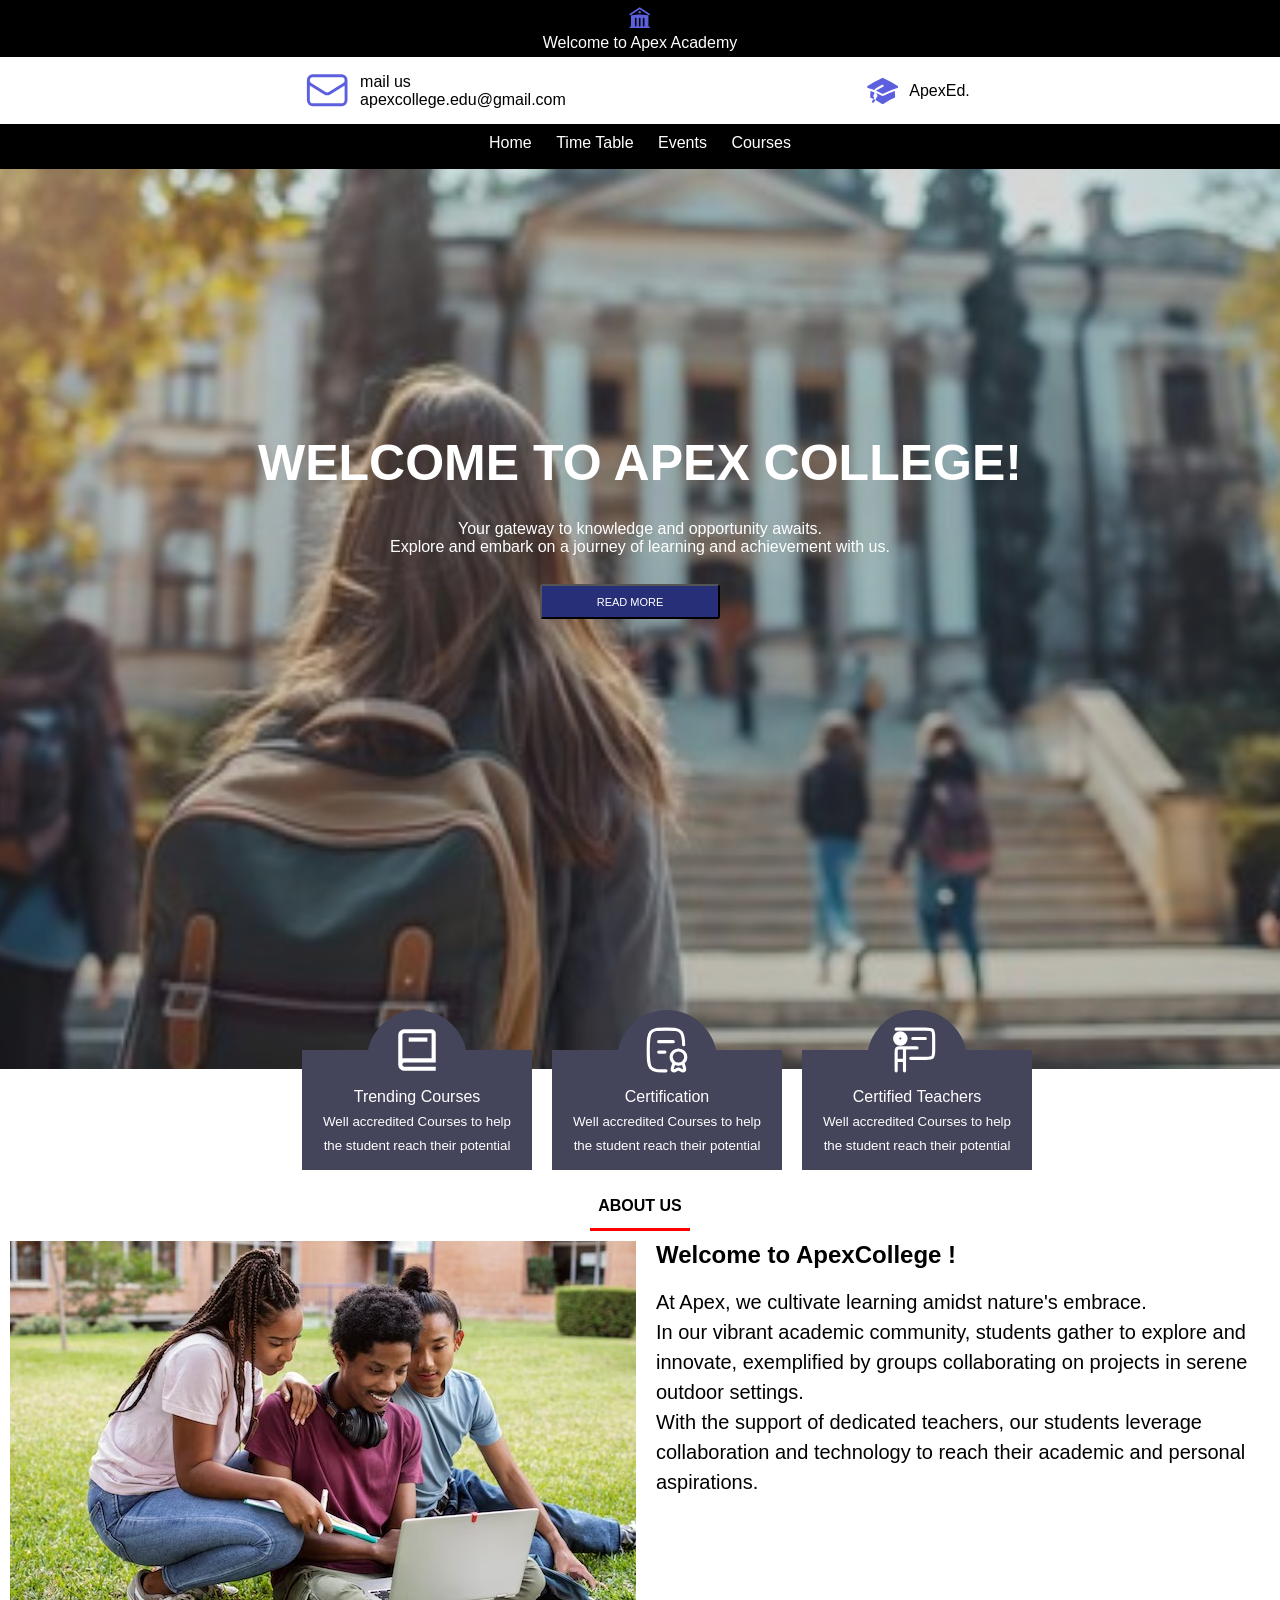
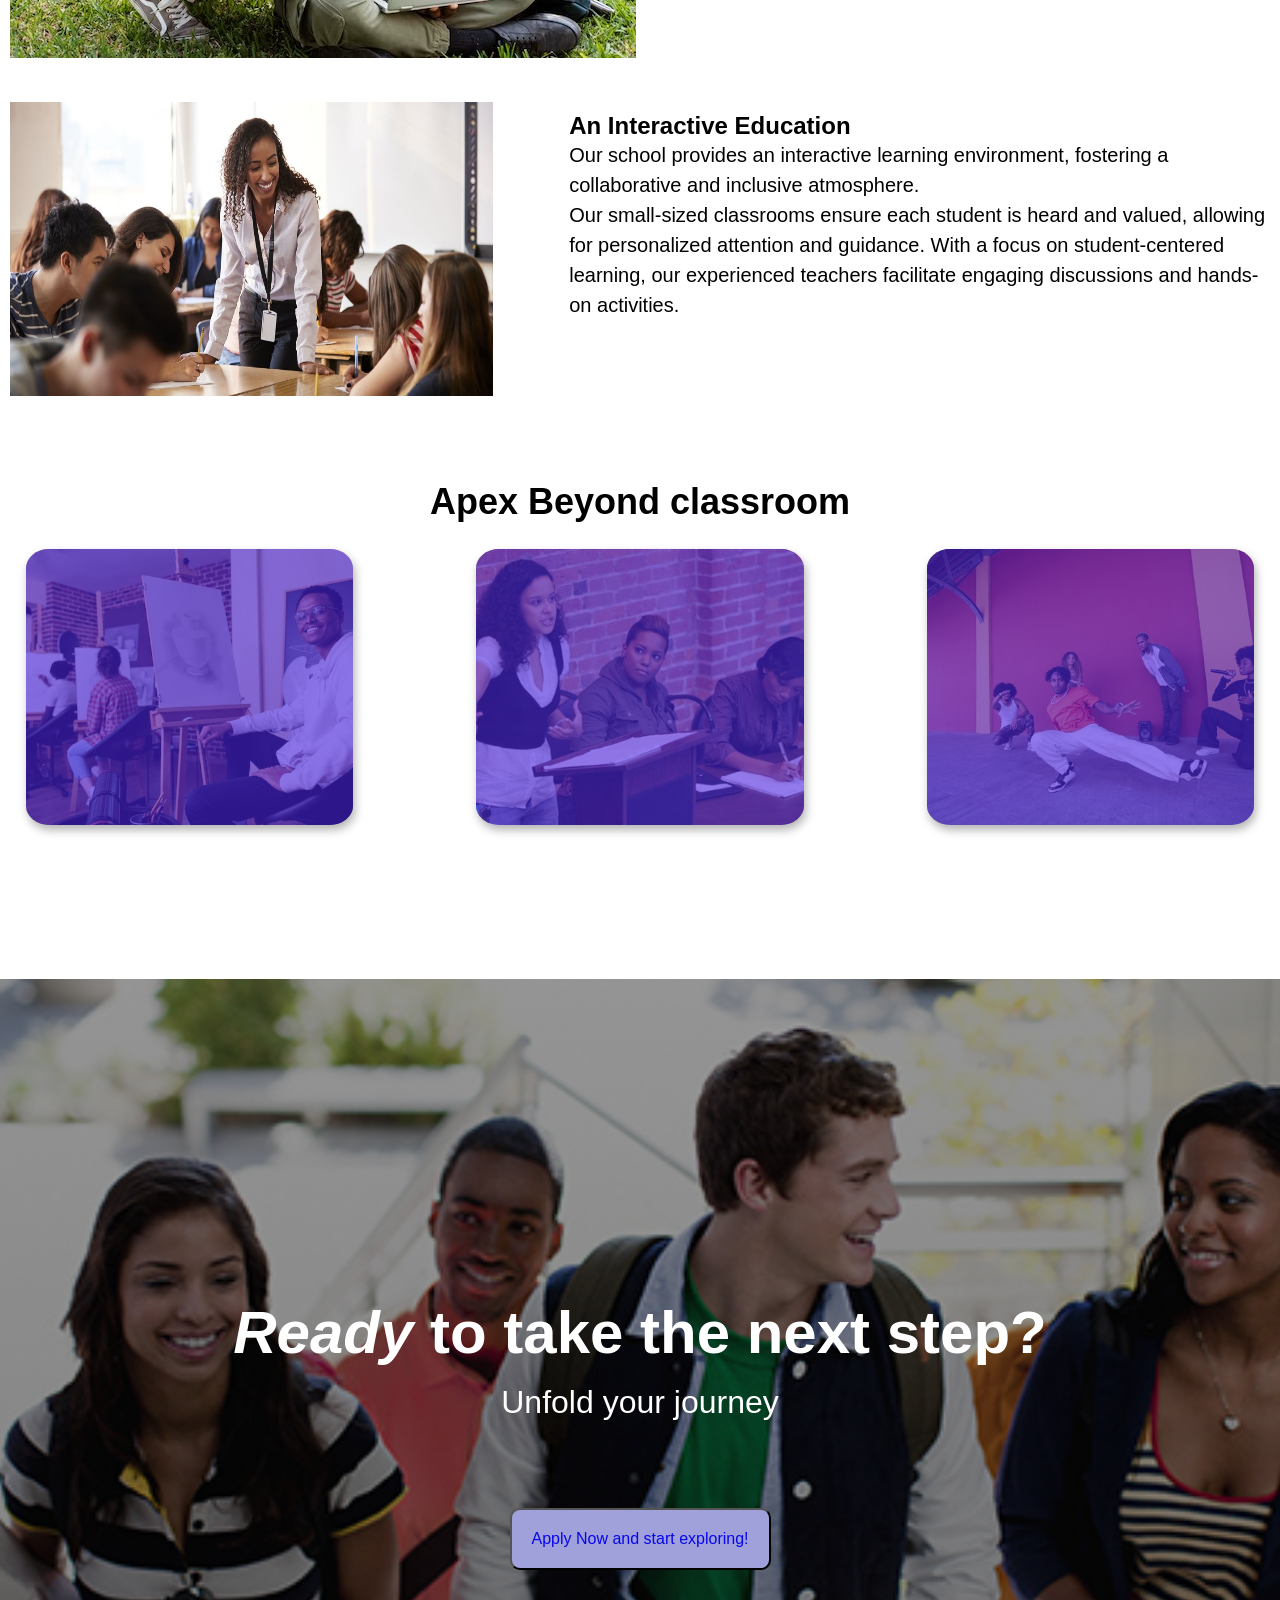
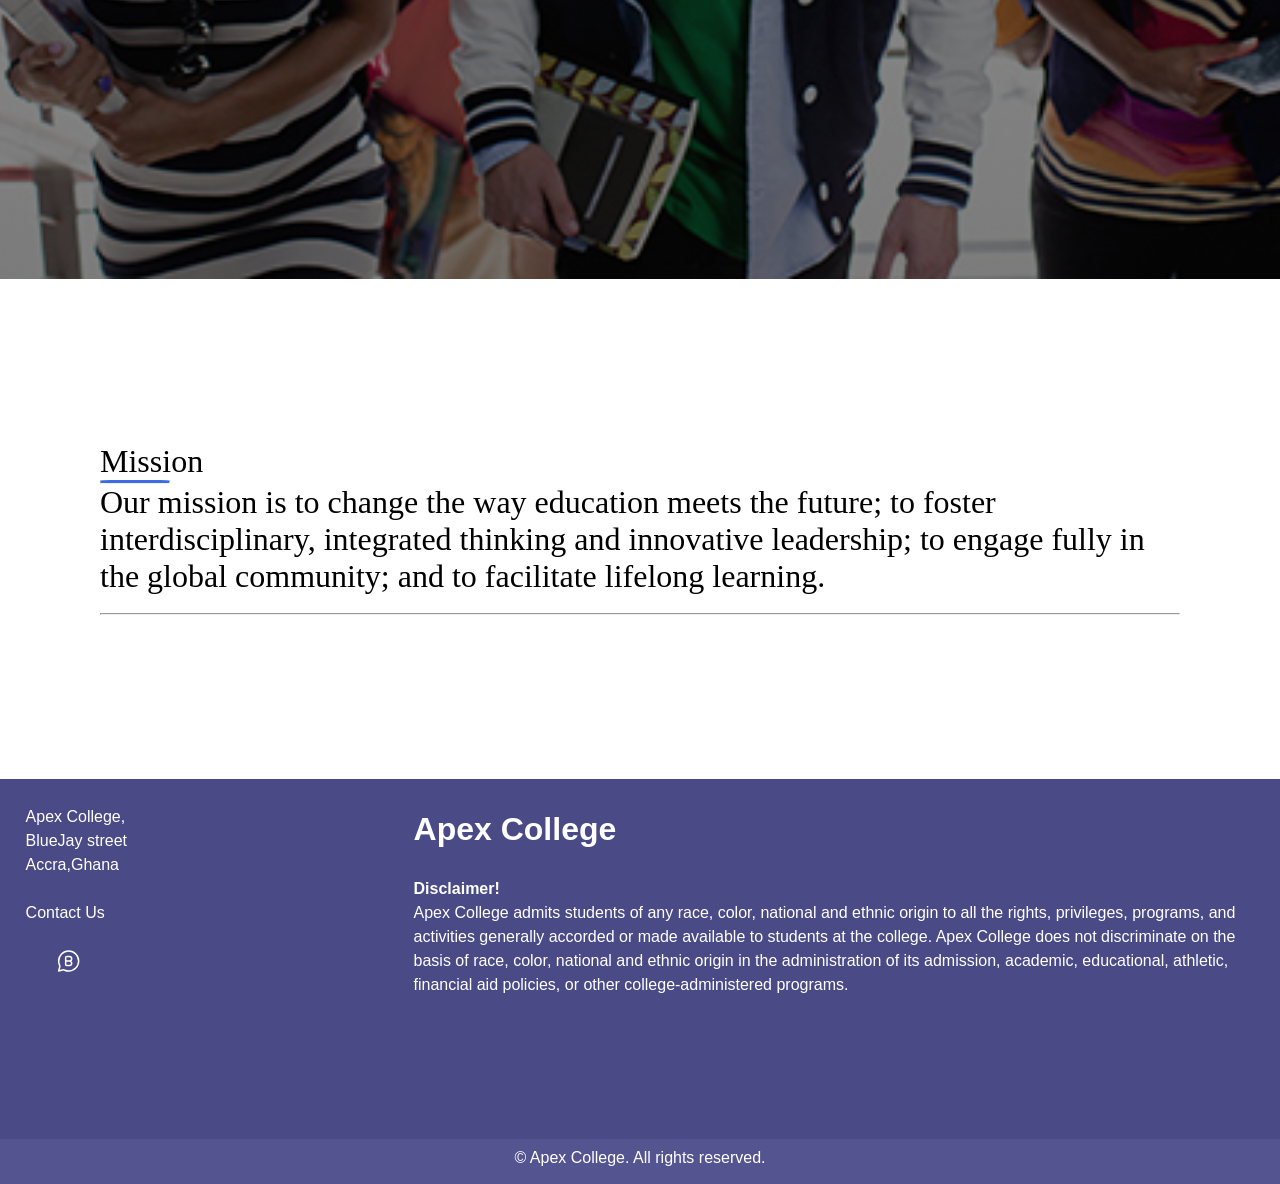
<file: index.html>
<!DOCTYPE html>
<html lang="en">

<head>
    <meta charset="UTF-8">
    <meta name="viewport" content="width=device-width, initial-scale=1.0">
    <title>apex school</title>

    <link rel="stylesheet" href="School design.css">
</head>

<body>
    <header>
        <div>
            <div class="top_header"><svg xmlns="http://www.w3.org/2000/svg" viewBox="0 0 24 24" fill="currentColor"
                    class="size-6">
                    <path
                        d="M11.584 2.376a.75.75 0 0 1 .832 0l9 6a.75.75 0 1 1-.832 1.248L12 3.901 3.416 9.624a.75.75 0 0 1-.832-1.248l9-6Z" />
                    <path fill-rule="evenodd"
                        d="M20.25 10.332v9.918H21a.75.75 0 0 1 0 1.5H3a.75.75 0 0 1 0-1.5h.75v-9.918a.75.75 0 0 1 .634-.74A49.109 49.109 0 0 1 12 9c2.59 0 5.134.202 7.616.592a.75.75 0 0 1 .634.74Zm-7.5 2.418a.75.75 0 0 0-1.5 0v6.75a.75.75 0 0 0 1.5 0v-6.75Zm3-.75a.75.75 0 0 1 .75.75v6.75a.75.75 0 0 1-1.5 0v-6.75a.75.75 0 0 1 .75-.75ZM9 12.75a.75.75 0 0 0-1.5 0v6.75a.75.75 0 0 0 1.5 0v-6.75Z"
                        clip-rule="evenodd" />
                    <path d="M12 7.875a1.125 1.125 0 1 0 0-2.25 1.125 1.125 0 0 0 0 2.25Z" />
                </svg>
                <p>Welcome to Apex Academy</p>
            </div>
            <div class="middle_header">
                <div class="mail">
                    <svg xmlns="http://www.w3.org/2000/svg" fill="none" viewBox="0 0 24 24" stroke-width="1.5"
                        stroke="currentColor" class="size-6">
                        <path stroke-linecap="round" stroke-linejoin="round"
                            d="M21.75 6.75v10.5a2.25 2.25 0 0 1-2.25 2.25h-15a2.25 2.25 0 0 1-2.25-2.25V6.75m19.5 0A2.25 2.25 0 0 0 19.5 4.5h-15a2.25 2.25 0 0 0-2.25 2.25m19.5 0v.243a2.25 2.25 0 0 1-1.07 1.916l-7.5 4.615a2.25 2.25 0 0 1-2.36 0L3.32 8.91a2.25 2.25 0 0 1-1.07-1.916V6.75" />
                    </svg>
                    mail us <br>
                    apexcollege.edu@gmail.com
                </div>
                <div class="abbrev">
                    <svg xmlns="http://www.w3.org/2000/svg" viewBox="0 0 24 24" fill="currentColor" class="size-6">
                        <path
                            d="M11.7 2.805a.75.75 0 0 1 .6 0A60.65 60.65 0 0 1 22.83 8.72a.75.75 0 0 1-.231 1.337 49.948 49.948 0 0 0-9.902 3.912l-.003.002c-.114.06-.227.119-.34.18a.75.75 0 0 1-.707 0A50.88 50.88 0 0 0 7.5 12.173v-.224c0-.131.067-.248.172-.311a54.615 54.615 0 0 1 4.653-2.52.75.75 0 0 0-.65-1.352 56.123 56.123 0 0 0-4.78 2.589 1.858 1.858 0 0 0-.859 1.228 49.803 49.803 0 0 0-4.634-1.527.75.75 0 0 1-.231-1.337A60.653 60.653 0 0 1 11.7 2.805Z" />
                        <path
                            d="M13.06 15.473a48.45 48.45 0 0 1 7.666-3.282c.134 1.414.22 2.843.255 4.284a.75.75 0 0 1-.46.711 47.87 47.87 0 0 0-8.105 4.342.75.75 0 0 1-.832 0 47.87 47.87 0 0 0-8.104-4.342.75.75 0 0 1-.461-.71c.035-1.442.121-2.87.255-4.286.921.304 1.83.634 2.726.99v1.27a1.5 1.5 0 0 0-.14 2.508c-.09.38-.222.753-.397 1.11.452.213.901.434 1.346.66a6.727 6.727 0 0 0 .551-1.607 1.5 1.5 0 0 0 .14-2.67v-.645a48.549 48.549 0 0 1 3.44 1.667 2.25 2.25 0 0 0 2.12 0Z" />
                        <path
                            d="M4.462 19.462c.42-.419.753-.89 1-1.395.453.214.902.435 1.347.662a6.742 6.742 0 0 1-1.286 1.794.75.75 0 0 1-1.06-1.06Z" />
                    </svg>

                    ApexEd.
                </div>


            </div>
            <div class="bottom_header">
                <li>Home</li>
                <li><a href="#time"> Time Table</a></li>
                <li><a href="#events">Events</a></li>
                <li><a href="#courses">Courses</a></li>
            </div>
        </div>
    </header>
    <div class="banner">
        <div class="content">
            <h1>WELCOME TO APEX COLLEGE!</h1><br>
            <p>Your gateway to knowledge and opportunity awaits. <br>Explore and embark on a journey of learning and
                achievement
                with us.</p>
            <br>
            <div>
                <button style="margin-right: 20px;">READ MORE</button>

            </div>
        </div>
    </div>
    <div class="boxes">

        <div class="container1">
            <div class="text1"> Trending Courses<br> <small>Well accredited Courses to help the student reach their
                    potential</small>
            </div>
            <div style="align-items: center" class="circ1">
                <svg xmlns="http://www.w3.org/2000/svg" viewBox="0 0 24 24" style="fill:white; transform:msFilter;">
                    <path
                        d="M6 22h15v-2H6.012C5.55 19.988 5 19.805 5 19s.55-.988 1.012-1H21V4c0-1.103-.897-2-2-2H6c-1.206 0-3 .799-3 3v14c0 2.201 1.794 3 3 3zM5 8V5c0-.805.55-.988 1-1h13v12H5V8z">
                    </path>
                    <path d="M8 6h9v2H8z"></path>
                </svg>

            </div>
        </div>

        <div class="container2">
            <div class="text2"> Certification<br> <small>Well accredited Courses to help the student reach their
                    potential</small>
            </div>
            <div class="circ2">
                <svg xmlns="http://www.w3.org/2000/svg" viewBox="0 0 24 24" color="#000000" fill="none">
                    <path
                        d="M11.5 22C7.49306 22 5.48959 22 4.2448 20.5355C3 19.0711 3 16.714 3 12C3 7.28596 3 4.92893 4.2448 3.46447C5.48959 2 7.49306 2 11.5 2C15.5069 2 17.5104 2 18.7552 3.46447C19.7572 4.64332 19.9527 6.40054 19.9908 9.5"
                        stroke="currentColor" stroke-width="1.5" stroke-linecap="round" stroke-linejoin="round" />
                    <path d="M8 8H15M8 13H11" stroke="currentColor" stroke-width="1.5" stroke-linecap="round"
                        stroke-linejoin="round" />
                    <path
                        d="M19.6092 18.1054C20.4521 17.4918 21 16.4974 21 15.375C21 13.511 19.489 12 17.625 12H17.375C15.511 12 14 13.511 14 15.375C14 16.4974 14.5479 17.4918 15.3908 18.1054M19.6092 18.1054C19.0523 18.5108 18.3666 18.75 17.625 18.75H17.375C16.6334 18.75 15.9477 18.5108 15.3908 18.1054M19.6092 18.1054L20.192 19.9404C20.4143 20.6403 20.5255 20.9903 20.4951 21.2082C20.4318 21.6617 20.0619 21.9984 19.6252 22C19.4154 22.0008 19.101 21.8358 18.4723 21.5059C18.2027 21.3644 18.0679 21.2936 17.93 21.252C17.649 21.1673 17.351 21.1673 17.07 21.252C16.9321 21.2936 16.7973 21.3644 16.5277 21.5059C15.899 21.8358 15.5846 22.0008 15.3748 22C14.9381 21.9984 14.5682 21.6617 14.5049 21.2082C14.4745 20.9903 14.5857 20.6403 14.808 19.9404L15.3908 18.1054"
                        stroke="currentColor" stroke-width="1.5" />
                </svg>
            </div>
        </div>
        <div class="container3">
            <div class="text3">
                Certified Teachers<br> <small>Well accredited Courses to help the student reach their potential</small>
            </div>
            <div class="circ3">
                <svg xmlns="http://www.w3.org/2000/svg" viewBox="0 0 24 24" color="#000000" fill="none">
                    <path
                        d="M2 2H16C17.8856 2 18.8284 2 19.4142 2.58579C20 3.17157 20 4.11438 20 6V12C20 13.8856 20 14.8284 19.4142 15.4142C18.8284 16 17.8856 16 16 16H9"
                        stroke="currentColor" stroke-width="1.5" stroke-linecap="round" stroke-linejoin="round" />
                    <path d="M10 6.5H16" stroke="currentColor" stroke-width="1.5" stroke-linecap="round"
                        stroke-linejoin="round" />
                    <path
                        d="M2 17V13C2 12.0572 2 11.5858 2.29289 11.2929C2.58579 11 3.05719 11 4 11H6M2 17H6M2 17V22M6 17V11M6 17V22M6 11H9H12"
                        stroke="currentColor" stroke-width="1.5" stroke-linecap="round" stroke-linejoin="round" />
                    <path
                        d="M6 6.5C6 7.60457 5.10457 8.5 4 8.5C2.89543 8.5 2 7.60457 2 6.5C2 5.39543 2.89543 4.5 4 4.5C5.10457 4.5 6 5.39543 6 6.5Z"
                        stroke="currentColor" stroke-width="3" />
                </svg>
            </div>
        </div>
    </div>
    <div class="about">
        <h4>ABOUT US </h4>
    </div>
    <div class="line-container">
        <hr class="short-red-line">
    </div>
    <div class="section1">
        <div class="image-container">
            <img src="student grass.jpg" alt="college student">
        </div>
        <div class="grass_text">
            <h2>Welcome to ApexCollege !</h2> <br>
            <p style="font-size: 20px;line-height: 1.5;">At Apex, we cultivate learning amidst nature's embrace.<br> In
                our vibrant academic community, students gather to explore and innovate, exemplified by groups
                collaborating on projects in serene outdoor settings.<br>With the support of dedicated teachers, our
                students leverage collaboration and technology to reach their academic and personal aspirations.</p>
        </div>
    </div>
    <div class="section2">
        <div class="image-container2">
            <img src="teacher.jpg">
        </div>
        <div class="teacher-text">
            <h2>An Interactive Education</h2>
            <p style="font-size: 20px;line-height: 1.5;"> Our school provides an interactive learning environment,
                fostering a collaborative and inclusive
                atmosphere. <br>Our small-sized classrooms ensure each student is heard and valued, allowing for
                personalized attention and guidance. With a focus on student-centered learning, our experienced teachers
                facilitate engaging discussions and hands-on activities.</p>
        </div>
    </div>
    <br><br><br>
    <div class="beyond-text">
        <h2 style="font-size: 2em;">Apex Beyond classroom</h2>

    </div>
    <div class="section3">
        <div class="img-group">
            <div class="img1">
                <img src="painting.jpg">
                <div class="overlay"></div>
                <div class="overlay-text">
                    <p>An Artist's Welcome!<br><b>Joel</b></p>
                </div>
            </div>
            <div class="img2">
                <img src="debate.jpg">
                <div class="overlay"></div>
                <div class="overlay-text">
                    <p>Where your voice is heard<br><b>Ava</b></p>
                </div>
            </div>
            <div class="img3">
                <img src="dancing.jpg">
                <div class="overlay"></div>
                <div class="overlay-text">
                    <p>Finding a community<br><b>Tyrone</b></p>
                </div>
            </div>
        </div>
    </div>
    <div class="section4">
        <div class="apply-bg"></div>
        <div class="apply-text">
            <h1 style="font-size: 60px;"><i>Ready</i> to take the next step? </h1>
            <p style="font-size: 2em;">Unfold your journey</p>
            <button class="apply-now">Apply Now and start exploring!</button>
        </div>
    </div>
    <div class="disclaimer">
        <p>Mission</p>
        <div>
            <hr class="short-blue-line">
        </div>

        <p>Our mission is to change the way education meets the future; to foster interdisciplinary, integrated thinking
            and innovative leadership; to engage fully in the global community; and to facilitate lifelong learning.
        </p><br>
        <hr>
    </div>
    <div class="footer">
        <div class="footer-content">
            <div class="left"> Apex College,<br>BlueJay street Accra,Ghana <br><br>Contact Us<br><br>
                <a target="_blank" href="https://wa.me/+233203850528"> <svg xmlns="http://www.w3.org/2000/svg"
                        viewBox="0 0 24 24" width="24" height="24" color="#000000" fill="none">
                        <path
                            d="M12 22C17.5228 22 22 17.5228 22 12C22 6.47715 17.5228 2 12 2C6.47715 2 2 6.47715 2 12C2 13.3789 2.27907 14.6926 2.78382 15.8877C3.06278 16.5481 3.20226 16.8784 3.21953 17.128C3.2368 17.3776 3.16334 17.6521 3.01642 18.2012L2 22L5.79877 20.9836C6.34788 20.8367 6.62244 20.7632 6.87202 20.7805C7.12161 20.7977 7.45185 20.9372 8.11235 21.2162C9.30745 21.7209 10.6211 22 12 22Z"
                            stroke="currentColor" stroke-width="1.5" stroke-linejoin="round" />
                        <path
                            d="M12.8824 12C14.0519 12 15 13.0074 15 14.25C15 15.4926 14.0519 16.5 12.8824 16.5H10.4118C9.74625 16.5 9.4135 16.5 9.20675 16.2972C9 16.0945 9 15.7681 9 15.1154V12M12.8824 12C14.0519 12 15 10.9926 15 9.75C15 8.50736 14.0519 7.5 12.8824 7.5H10.4118C9.74625 7.5 9.4135 7.5 9.20675 7.70277C9 7.90554 9 8.2319 9 8.88462V12M12.8824 12H9"
                            stroke="currentColor" stroke-width="1.5" stroke-linecap="round" stroke-linejoin="round" />
                    </svg> </a>

            </div>

            <div class="Right"><b>
                    <p style="font-size: 2em;">Apex College</p> <br>Disclaimer!
                </b><br>Apex College admits students of any race, color, national and
                ethnic origin to all the rights,
                privileges, programs, and activities generally accorded or made available to students at the college.
                Apex College does not discriminate on the basis of race, color, national and ethnic origin in the
                administration of its admission, academic, educational, athletic, financial aid policies, or other
                college-administered programs.
            </div>
        </div>
    </div>
    <div class="footer-after">
        <p>&copy; Apex College. All rights reserved.</p>
    </div>

</body>



</html>
</file>
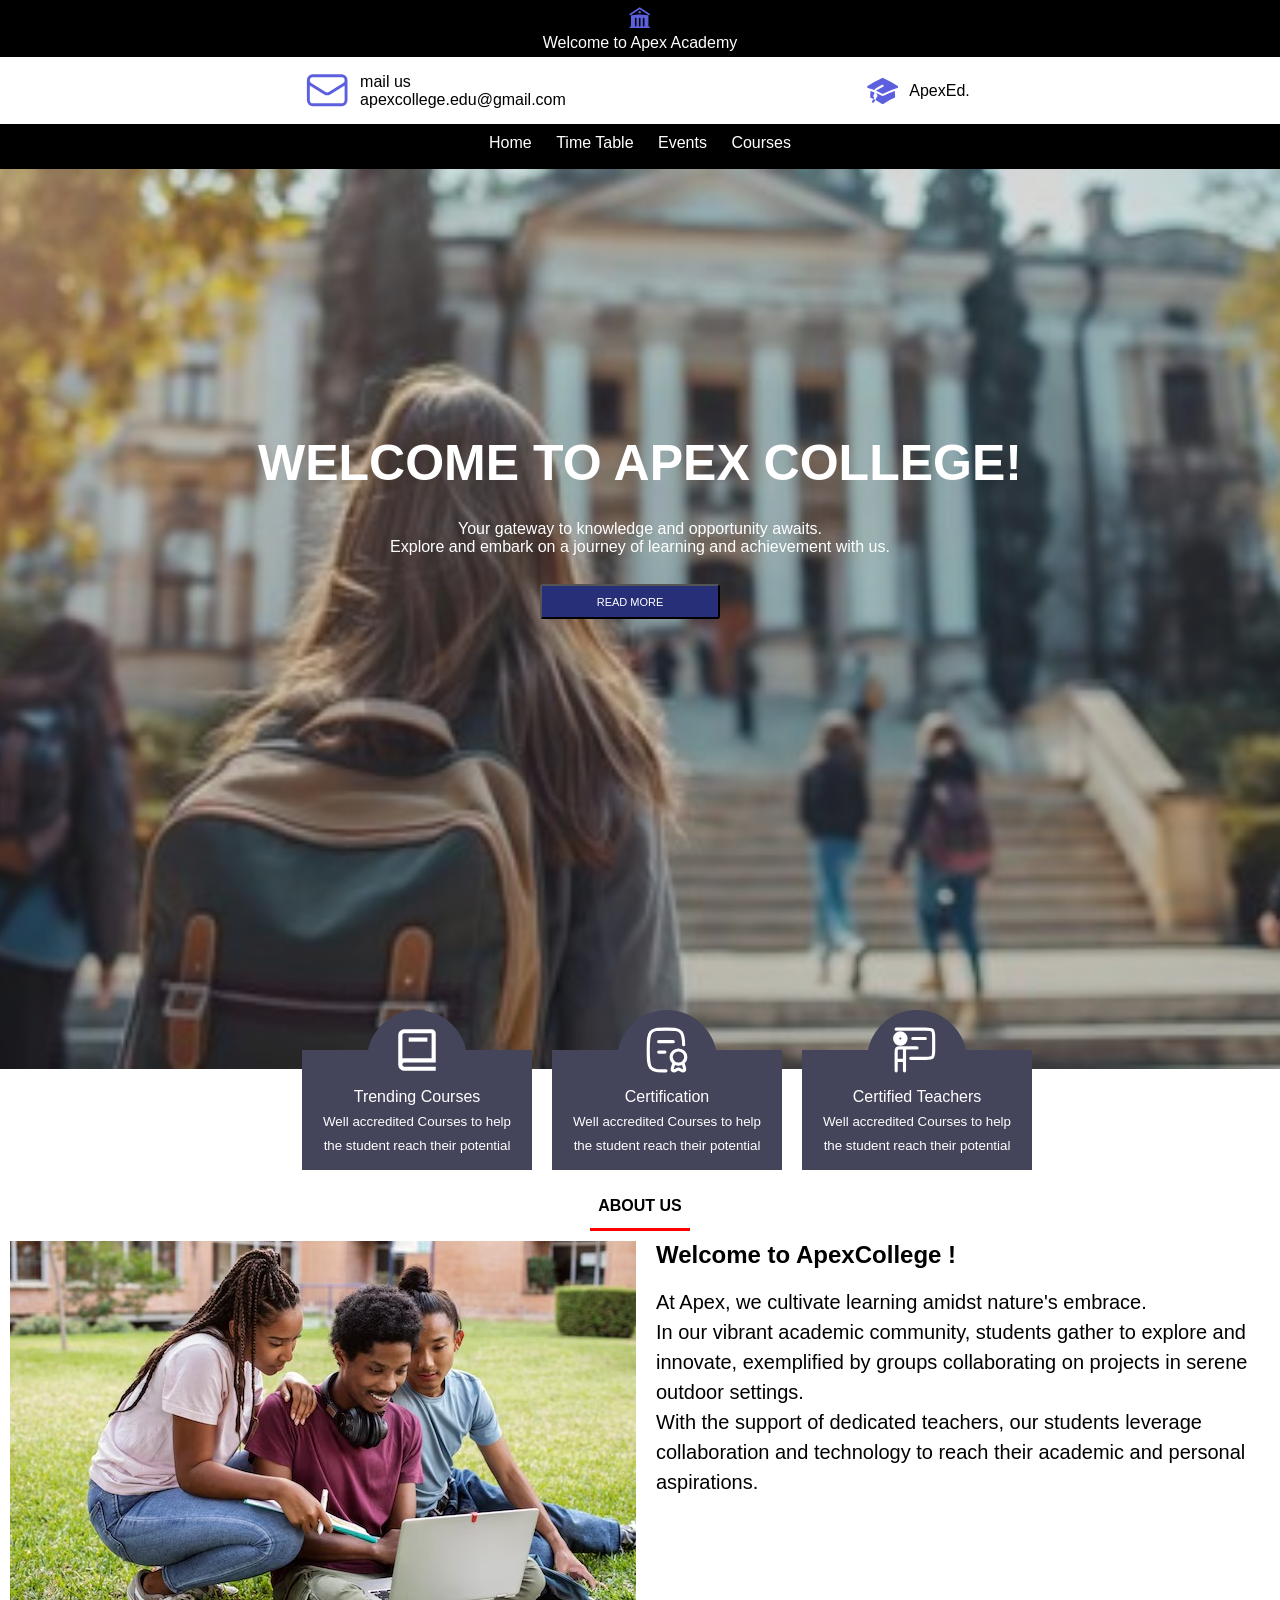
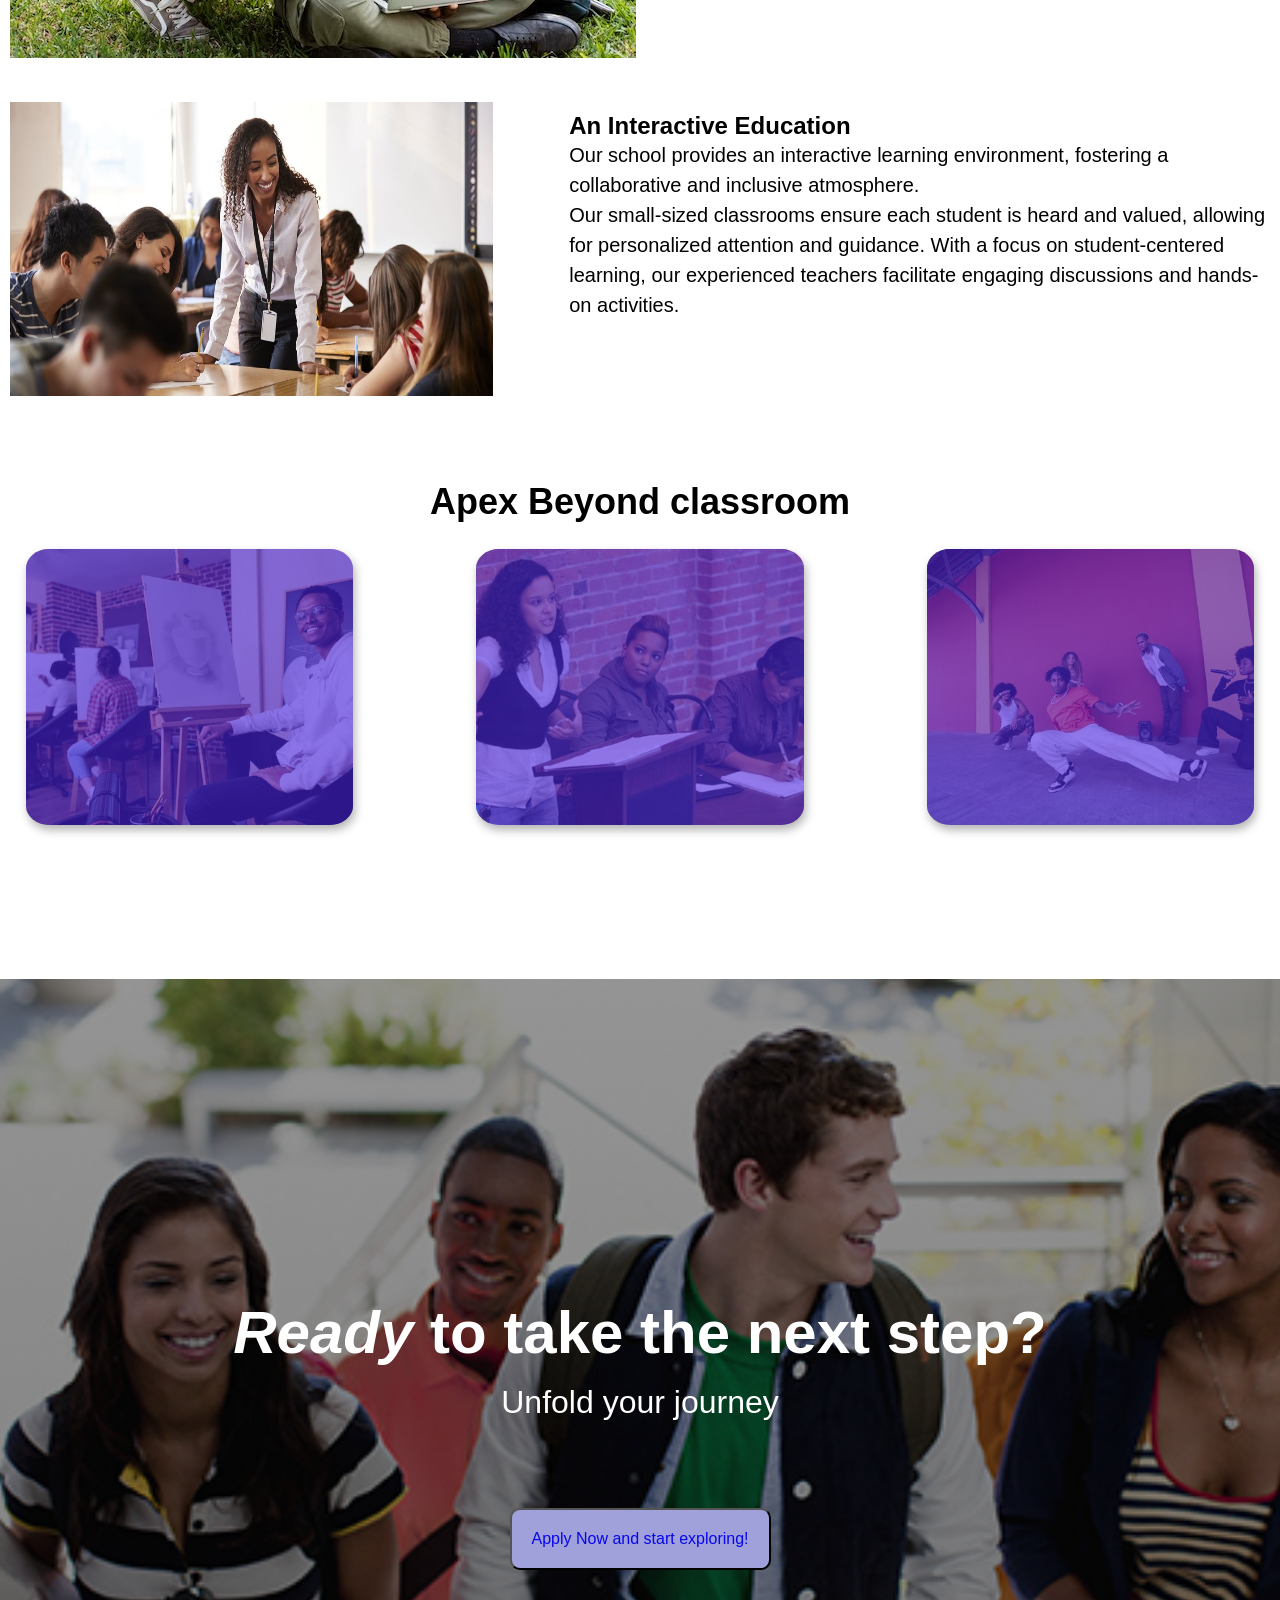
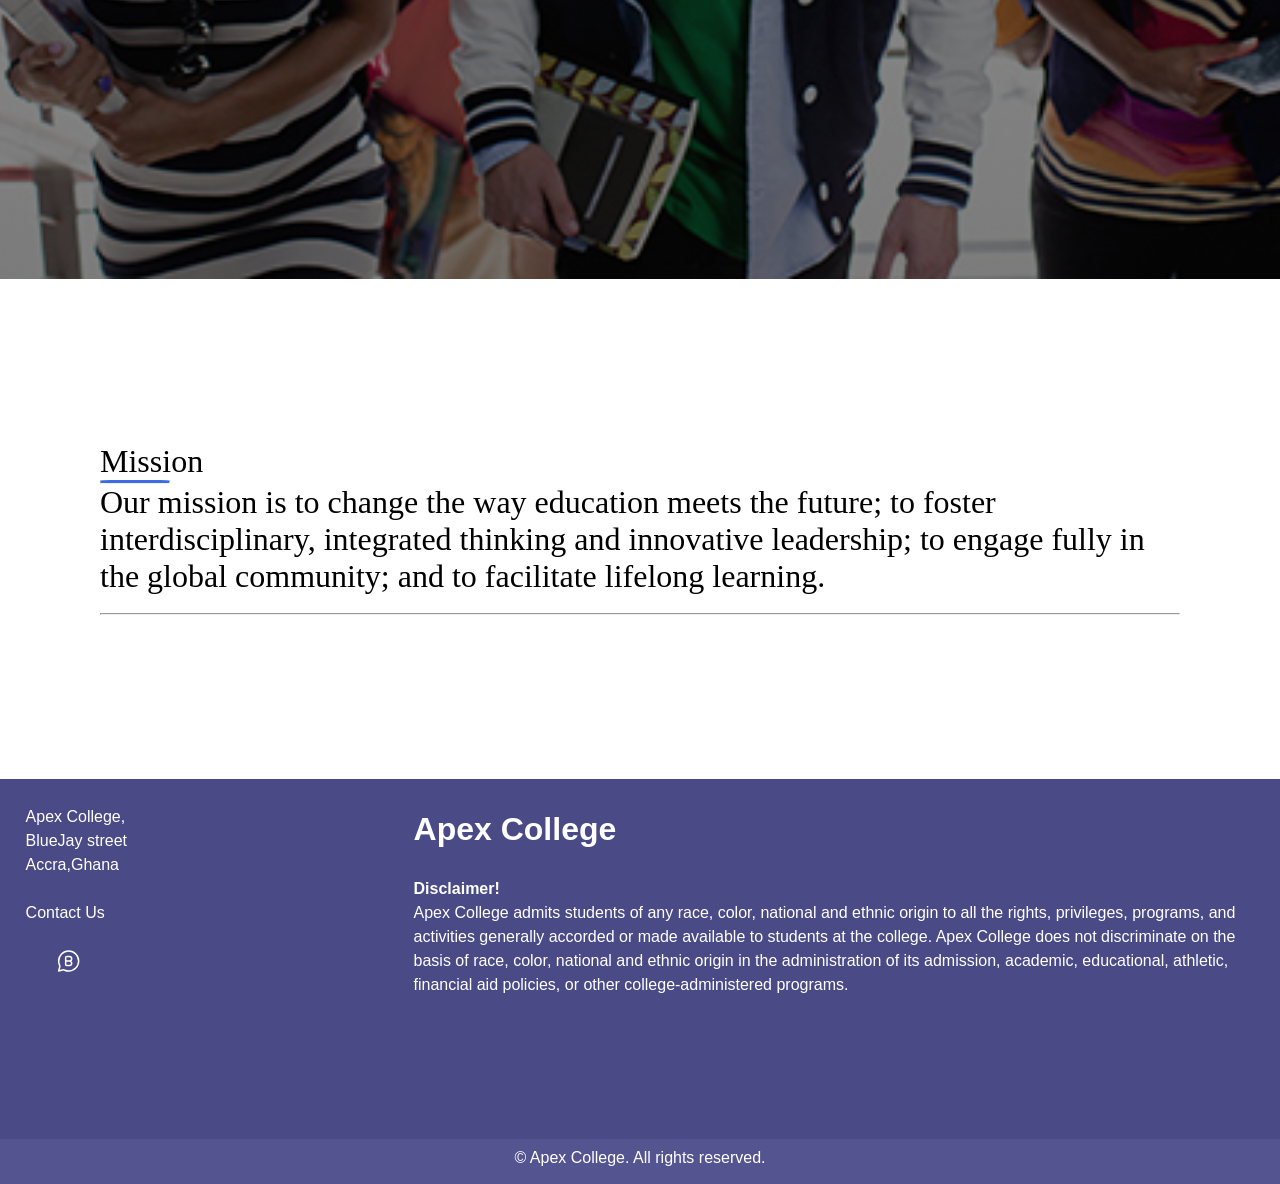
<file: school.html>
<!DOCTYPE html>
<html lang="en">

<head>
    <meta charset="UTF-8">
    <meta name="viewport" content="width=device-width, initial-scale=1.0">
    <title>Document</title>

    <link rel="stylesheet" href="School design.css">
</head>

<body>
    <header>
        <div>
            <div class="top_header"><svg xmlns="http://www.w3.org/2000/svg" viewBox="0 0 24 24" fill="currentColor"
                    class="size-6">
                    <path
                        d="M11.584 2.376a.75.75 0 0 1 .832 0l9 6a.75.75 0 1 1-.832 1.248L12 3.901 3.416 9.624a.75.75 0 0 1-.832-1.248l9-6Z" />
                    <path fill-rule="evenodd"
                        d="M20.25 10.332v9.918H21a.75.75 0 0 1 0 1.5H3a.75.75 0 0 1 0-1.5h.75v-9.918a.75.75 0 0 1 .634-.74A49.109 49.109 0 0 1 12 9c2.59 0 5.134.202 7.616.592a.75.75 0 0 1 .634.74Zm-7.5 2.418a.75.75 0 0 0-1.5 0v6.75a.75.75 0 0 0 1.5 0v-6.75Zm3-.75a.75.75 0 0 1 .75.75v6.75a.75.75 0 0 1-1.5 0v-6.75a.75.75 0 0 1 .75-.75ZM9 12.75a.75.75 0 0 0-1.5 0v6.75a.75.75 0 0 0 1.5 0v-6.75Z"
                        clip-rule="evenodd" />
                    <path d="M12 7.875a1.125 1.125 0 1 0 0-2.25 1.125 1.125 0 0 0 0 2.25Z" />
                </svg>
                <p>Welcome to Apex Academy</p>
            </div>
            <div class="middle_header">
                <div class="mail">
                    <svg xmlns="http://www.w3.org/2000/svg" fill="none" viewBox="0 0 24 24" stroke-width="1.5"
                        stroke="currentColor" class="size-6">
                        <path stroke-linecap="round" stroke-linejoin="round"
                            d="M21.75 6.75v10.5a2.25 2.25 0 0 1-2.25 2.25h-15a2.25 2.25 0 0 1-2.25-2.25V6.75m19.5 0A2.25 2.25 0 0 0 19.5 4.5h-15a2.25 2.25 0 0 0-2.25 2.25m19.5 0v.243a2.25 2.25 0 0 1-1.07 1.916l-7.5 4.615a2.25 2.25 0 0 1-2.36 0L3.32 8.91a2.25 2.25 0 0 1-1.07-1.916V6.75" />
                    </svg>
                    mail us <br>
                    apexcollege.edu@gmail.com
                </div>
                <div class="abbrev">
                    <svg xmlns="http://www.w3.org/2000/svg" viewBox="0 0 24 24" fill="currentColor" class="size-6">
                        <path
                            d="M11.7 2.805a.75.75 0 0 1 .6 0A60.65 60.65 0 0 1 22.83 8.72a.75.75 0 0 1-.231 1.337 49.948 49.948 0 0 0-9.902 3.912l-.003.002c-.114.06-.227.119-.34.18a.75.75 0 0 1-.707 0A50.88 50.88 0 0 0 7.5 12.173v-.224c0-.131.067-.248.172-.311a54.615 54.615 0 0 1 4.653-2.52.75.75 0 0 0-.65-1.352 56.123 56.123 0 0 0-4.78 2.589 1.858 1.858 0 0 0-.859 1.228 49.803 49.803 0 0 0-4.634-1.527.75.75 0 0 1-.231-1.337A60.653 60.653 0 0 1 11.7 2.805Z" />
                        <path
                            d="M13.06 15.473a48.45 48.45 0 0 1 7.666-3.282c.134 1.414.22 2.843.255 4.284a.75.75 0 0 1-.46.711 47.87 47.87 0 0 0-8.105 4.342.75.75 0 0 1-.832 0 47.87 47.87 0 0 0-8.104-4.342.75.75 0 0 1-.461-.71c.035-1.442.121-2.87.255-4.286.921.304 1.83.634 2.726.99v1.27a1.5 1.5 0 0 0-.14 2.508c-.09.38-.222.753-.397 1.11.452.213.901.434 1.346.66a6.727 6.727 0 0 0 .551-1.607 1.5 1.5 0 0 0 .14-2.67v-.645a48.549 48.549 0 0 1 3.44 1.667 2.25 2.25 0 0 0 2.12 0Z" />
                        <path
                            d="M4.462 19.462c.42-.419.753-.89 1-1.395.453.214.902.435 1.347.662a6.742 6.742 0 0 1-1.286 1.794.75.75 0 0 1-1.06-1.06Z" />
                    </svg>

                    ApexEd.
                </div>


            </div>
            <div class="bottom_header">
                <li>Home</li>
                <li><a href="#time"> Time Table</a></li>
                <li><a href="#events">Events</a></li>
                <li><a href="#courses">Courses</a></li>
            </div>
        </div>
    </header>
    <div class="banner">
        <div class="content">
            <h1>WELCOME TO APEX COLLEGE!</h1><br>
            <p>Your gateway to knowledge and opportunity awaits. <br>Explore and embark on a journey of learning and
                achievement
                with us.</p>
            <br>
            <div>
                <button style="margin-right: 20px;">READ MORE</button>

            </div>
        </div>
    </div>
    <div class="boxes">

        <div class="container1">
            <div class="text1"> Trending Courses<br> <small>Well accredited Courses to help the student reach their
                    potential</small>
            </div>
            <div style="align-items: center" class="circ1">
                <svg xmlns="http://www.w3.org/2000/svg" viewBox="0 0 24 24" style="fill:white; transform:msFilter;">
                    <path
                        d="M6 22h15v-2H6.012C5.55 19.988 5 19.805 5 19s.55-.988 1.012-1H21V4c0-1.103-.897-2-2-2H6c-1.206 0-3 .799-3 3v14c0 2.201 1.794 3 3 3zM5 8V5c0-.805.55-.988 1-1h13v12H5V8z">
                    </path>
                    <path d="M8 6h9v2H8z"></path>
                </svg>

            </div>
        </div>

        <div class="container2">
            <div class="text2"> Certification<br> <small>Well accredited Courses to help the student reach their
                    potential</small>
            </div>
            <div class="circ2">
                <svg xmlns="http://www.w3.org/2000/svg" viewBox="0 0 24 24" color="#000000" fill="none">
                    <path
                        d="M11.5 22C7.49306 22 5.48959 22 4.2448 20.5355C3 19.0711 3 16.714 3 12C3 7.28596 3 4.92893 4.2448 3.46447C5.48959 2 7.49306 2 11.5 2C15.5069 2 17.5104 2 18.7552 3.46447C19.7572 4.64332 19.9527 6.40054 19.9908 9.5"
                        stroke="currentColor" stroke-width="1.5" stroke-linecap="round" stroke-linejoin="round" />
                    <path d="M8 8H15M8 13H11" stroke="currentColor" stroke-width="1.5" stroke-linecap="round"
                        stroke-linejoin="round" />
                    <path
                        d="M19.6092 18.1054C20.4521 17.4918 21 16.4974 21 15.375C21 13.511 19.489 12 17.625 12H17.375C15.511 12 14 13.511 14 15.375C14 16.4974 14.5479 17.4918 15.3908 18.1054M19.6092 18.1054C19.0523 18.5108 18.3666 18.75 17.625 18.75H17.375C16.6334 18.75 15.9477 18.5108 15.3908 18.1054M19.6092 18.1054L20.192 19.9404C20.4143 20.6403 20.5255 20.9903 20.4951 21.2082C20.4318 21.6617 20.0619 21.9984 19.6252 22C19.4154 22.0008 19.101 21.8358 18.4723 21.5059C18.2027 21.3644 18.0679 21.2936 17.93 21.252C17.649 21.1673 17.351 21.1673 17.07 21.252C16.9321 21.2936 16.7973 21.3644 16.5277 21.5059C15.899 21.8358 15.5846 22.0008 15.3748 22C14.9381 21.9984 14.5682 21.6617 14.5049 21.2082C14.4745 20.9903 14.5857 20.6403 14.808 19.9404L15.3908 18.1054"
                        stroke="currentColor" stroke-width="1.5" />
                </svg>
            </div>
        </div>
        <div class="container3">
            <div class="text3">
                Certified Teachers<br> <small>Well accredited Courses to help the student reach their potential</small>
            </div>
            <div class="circ3">
                <svg xmlns="http://www.w3.org/2000/svg" viewBox="0 0 24 24" color="#000000" fill="none">
                    <path
                        d="M2 2H16C17.8856 2 18.8284 2 19.4142 2.58579C20 3.17157 20 4.11438 20 6V12C20 13.8856 20 14.8284 19.4142 15.4142C18.8284 16 17.8856 16 16 16H9"
                        stroke="currentColor" stroke-width="1.5" stroke-linecap="round" stroke-linejoin="round" />
                    <path d="M10 6.5H16" stroke="currentColor" stroke-width="1.5" stroke-linecap="round"
                        stroke-linejoin="round" />
                    <path
                        d="M2 17V13C2 12.0572 2 11.5858 2.29289 11.2929C2.58579 11 3.05719 11 4 11H6M2 17H6M2 17V22M6 17V11M6 17V22M6 11H9H12"
                        stroke="currentColor" stroke-width="1.5" stroke-linecap="round" stroke-linejoin="round" />
                    <path
                        d="M6 6.5C6 7.60457 5.10457 8.5 4 8.5C2.89543 8.5 2 7.60457 2 6.5C2 5.39543 2.89543 4.5 4 4.5C5.10457 4.5 6 5.39543 6 6.5Z"
                        stroke="currentColor" stroke-width="3" />
                </svg>
            </div>
        </div>
    </div>
    <div class="about">
        <h4>ABOUT US </h4>
    </div>
    <div class="line-container">
        <hr class="short-red-line">
    </div>
    <div class="section1">
        <div class="image-container">
            <img src="student grass.jpg" alt="college student">
        </div>
        <div class="grass_text">
            <h2>Welcome to ApexCollege !</h2> <br>
            <p style="font-size: 20px;line-height: 1.5;">At Apex, we cultivate learning amidst nature's embrace.<br> In
                our vibrant academic community, students gather to explore and innovate, exemplified by groups
                collaborating on projects in serene outdoor settings.<br>With the support of dedicated teachers, our
                students leverage collaboration and technology to reach their academic and personal aspirations.</p>
        </div>
    </div>
    <div class="section2">
        <div class="image-container2">
            <img src="teacher.jpg">
        </div>
        <div class="teacher-text">
            <h2>An Interactive Education</h2>
            <p style="font-size: 20px;line-height: 1.5;"> Our school provides an interactive learning environment,
                fostering a collaborative and inclusive
                atmosphere. <br>Our small-sized classrooms ensure each student is heard and valued, allowing for
                personalized attention and guidance. With a focus on student-centered learning, our experienced teachers
                facilitate engaging discussions and hands-on activities.</p>
        </div>
    </div>
    <br><br><br>
    <div class="beyond-text">
        <h2 style="font-size: 2em;">Apex Beyond classroom</h2>

    </div>
    <div class="section3">
        <div class="img-group">
            <div class="img1">
                <img src="painting.jpg">
                <div class="overlay"></div>
                <div class="overlay-text">
                    <p>An Artist's Welcome!<br><b>Joel</b></p>
                </div>
            </div>
            <div class="img2">
                <img src="debate.jpg">
                <div class="overlay"></div>
                <div class="overlay-text">
                    <p>Where your voice is heard<br><b>Ava</b></p>
                </div>
            </div>
            <div class="img3">
                <img src="dancing.jpg">
                <div class="overlay"></div>
                <div class="overlay-text">
                    <p>Finding a community<br><b>Tyrone</b></p>
                </div>
            </div>
        </div>
    </div>
    <div class="section4">
        <div class="apply-bg"></div>
        <div class="apply-text">
            <h1 style="font-size: 60px;"><i>Ready</i> to take the next step? </h1>
            <p style="font-size: 2em;">Unfold your journey</p>
            <button class="apply-now">Apply Now and start exploring!</button>
        </div>
    </div>
    <div class="disclaimer">
        <p>Mission</p>
        <div>
            <hr class="short-blue-line">
        </div>

        <p>Our mission is to change the way education meets the future; to foster interdisciplinary, integrated thinking
            and innovative leadership; to engage fully in the global community; and to facilitate lifelong learning.
        </p><br>
        <hr>
    </div>
    <div class="footer">
        <div class="footer-content">
            <div class="left"> Apex College,<br>BlueJay street Accra,Ghana <br><br>Contact Us<br><br>
                <a target="_blank" href="https://wa.me/+233203850528"> <svg xmlns="http://www.w3.org/2000/svg"
                        viewBox="0 0 24 24" width="24" height="24" color="#000000" fill="none">
                        <path
                            d="M12 22C17.5228 22 22 17.5228 22 12C22 6.47715 17.5228 2 12 2C6.47715 2 2 6.47715 2 12C2 13.3789 2.27907 14.6926 2.78382 15.8877C3.06278 16.5481 3.20226 16.8784 3.21953 17.128C3.2368 17.3776 3.16334 17.6521 3.01642 18.2012L2 22L5.79877 20.9836C6.34788 20.8367 6.62244 20.7632 6.87202 20.7805C7.12161 20.7977 7.45185 20.9372 8.11235 21.2162C9.30745 21.7209 10.6211 22 12 22Z"
                            stroke="currentColor" stroke-width="1.5" stroke-linejoin="round" />
                        <path
                            d="M12.8824 12C14.0519 12 15 13.0074 15 14.25C15 15.4926 14.0519 16.5 12.8824 16.5H10.4118C9.74625 16.5 9.4135 16.5 9.20675 16.2972C9 16.0945 9 15.7681 9 15.1154V12M12.8824 12C14.0519 12 15 10.9926 15 9.75C15 8.50736 14.0519 7.5 12.8824 7.5H10.4118C9.74625 7.5 9.4135 7.5 9.20675 7.70277C9 7.90554 9 8.2319 9 8.88462V12M12.8824 12H9"
                            stroke="currentColor" stroke-width="1.5" stroke-linecap="round" stroke-linejoin="round" />
                    </svg> </a>

            </div>

            <div class="Right"><b>
                    <p style="font-size: 2em;">Apex College</p> <br>Disclaimer!
                </b><br>Apex College admits students of any race, color, national and
                ethnic origin to all the rights,
                privileges, programs, and activities generally accorded or made available to students at the college.
                Apex College does not discriminate on the basis of race, color, national and ethnic origin in the
                administration of its admission, academic, educational, athletic, financial aid policies, or other
                college-administered programs.
            </div>
        </div>
    </div>
    <div class="footer-after">
        <p>&copy; Apex College. All rights reserved.</p>
    </div>

</body>



</html>
</file>
<file: School design.css>
* {
    margin: 0;
    padding: 0;
    box-sizing: border-box;
    font-family: Arial, Helvetica, sans-serif;
    scroll-behavior: smooth;
}


.top_header {
    background-color: black;
    color: white;
    padding: 5px;
    text-align: center;

}

.middle_header {
    display: flex;
    align-items: center;
    justify-content: center;
    width: 100%;

}

.mail,
.abbrev {
    display: flex;
    align-items: center;
    justify-content: center;
    gap: 10px;
    padding: 10px 20px;
}




.bottom_header {
    background-color: black;
    color: white;
    text-align: center;
    height: 5dvh;
}

.bottom_header li {
    display: inline-block;
    padding: 10px;
}

.bottom_header li:hover {
    color: rgb(0, 153, 255);
    cursor: pointer;
}

.bottom_header li a {
    text-decoration: none;
    color: white;
}

.bottom_header li a:hover {
    color: rgb(0, 187, 255);
}

.banner {
    position: relative;
    width: 100%;
    height: 100dvh;
    background-image: linear-gradient(rgb(0, 0, 0, 0.1), rgba(0, 0, 0, 0.2)), url(steps.jpg);
    background-size: cover;
    background-position: center;
   
}

.content {
    position: absolute;
    width: 100%;
    text-align: center;
    bottom: 50%;
    transform: translate(1/2, 1/2);
    color: white;
}

.content h1 {
    font-size: 50px;
    margin-top: 50px;

}

.content p {
    font-weight: 100;
    margin: 10px auto;
}

button {
    font-size: 11px;
    width: 180px;
    height: 35px;
    padding: 10px 10px;
    background-color: rgb(39, 47, 121);
    color: white;
    border-radius: 3px;
}

button:hover {
    background-color: rgb(46, 63, 190);
    cursor: pointer;
}

svg {
    width: 9%;
    color: rgb(92, 96, 222);
}

.top_header svg {
    width: 2%;
}

.container1,
.container2,
.container3 {
    position: relative;
    padding: 20px;
    background-color: rgb(68, 68, 91);
    width: 230px;
    height: 120px;
    color: white;
    text-align: center;
}

.circ1,
.circ2,
.circ3 {
    position: absolute;
    top: -40px;
    left: 65px;
    background-color: rgb(68, 68, 91);
    width: 100px;
    height: 100px;
    border-radius: 120%;
    z-index: 1;
}

.text1,
.text2,
.text3 {
    position: relative;
    z-index: 2;
    margin-top: 15px;
    line-height: 1.5;
}

.boxes {
    position: absolute;
    gap: 20px;
    left: 35%;
    bottom: -30%;
    transform: translateX(-20%);
    display: flex;

}

.circ1 svg {
    margin-top: 15px;
    width: 50%;
}

.circ2 svg {
    margin-top: 15px;
    width: 50%;
    color: white;
}

.circ3 svg {
    margin-top: 15px;
    width: 50%;
    color: white;
}

.about {
    margin-top: 10%;
    text-align: center;
}

.short-red-line {
    border: none;
    width: 100px;
    border-top: 3px solid red;
}

.line-container {
    display: flex;
    justify-content: center;
    align-items: center;
    margin-top: 1%;
    scroll-behavior: smooth;
}

.section1 {
    display: flex;
    gap: 20px;
    margin-bottom: 20px;
    padding: 10px;
}

.section2 {
    display: flex;
    gap: 20px;
    margin-bottom: 20px;
    padding: 10px;

}

.image-container2 img {
    width: 138%;
    height: 120%;
}

.teacher-text {
    margin-left: 15%;
    margin-top: 10px;
}


.image-container,
.section1,
.section2,
.section3 {
    animation: fade-in linear both;
    animation-timeline: view();
    animation-range: entry 50% cover 50%;
}

@keyframes fade-in {

    from {
        transform: scale(0);
        opacity: 0.5;

    }

    to {
        transform: scale(1);
        opacity: 1;

    }
}

.beyond-text {
    text-align: center;
    margin-top: 50px;
    font-size: large;
}

.img-group {
    display: flex;
    padding: 2%;
    gap: 10%;
    justify-content: center;
    margin-bottom: 10px;



}

.img-group img {
    width: 100%;
    height: 100%;
    object-fit: cover;
    border-radius: 7%;
    transition: 1s;

}

.img1,
.img2,
.img3 {
    width: 27%;
    height: auto;
    border-radius: 7%;
    box-shadow: 2px 5px 10px rgba(0, 0, 0, 0.3);
}

.img1,
.img2,
.img3 {
    position: relative;

}

.overlay {
    text-align: center;
    position: absolute;
    left: 0;
    top: 0;
    border-radius: 7%;
    width: 100%;
    height: 100%;
    background-color: rgba(76, 38, 229, 0.6);
    color: #ffff;
    opacity: 1;
    transition: 0.5s;

}

.img1:hover,
.img2:hover,
.img3:hover {
    transform: scale(1.1);
    z-index: 2;
}

.overlay-text {
    position: relative;
    border-radius: 5px;
    bottom: 9%;
    left: 20%;
    width: 60%;
    padding: 5px;
    text-align: center;
    background-color: white;
    box-shadow: 2px 2px 5px rgba(0, 0, 0, 0.25);
    transform: scale(0);
    transition: transform 0.5s ease;
}

.overlay-text::after {
    content: '';
    position: absolute;
    bottom: 0;
    left: 0;
    width: 100%;
    height: 3px;
    background-color: blanchedalmond;
}

.img1:hover .overlay,
.img2:hover .overlay,
.img3:hover .overlay {
    opacity: 0;
}

.img1:hover .overlay-text,
.img2:hover .overlay-text,
.img3:hover .overlay-text {
    transform: scale(0.9);
    opacity: 1;
}

.section3 {
    margin-bottom: 10%;
}

.section4 {
    position: relative;
    width: 100%;
    height: 100vh;
    color: white;
    display: flex;
    flex-direction: column;
    justify-content: center;
    align-items: center;
    line-height: 1.5;
    text-align: center;
    margin-bottom: 5%;
    padding: 10px;
    background: linear-gradient(rgba(0, 0, 0, 0.4), rgba(0, 0, 0, 0.5)), url(climbing.jpg);
    background-size: cover;
    background-position: center;

}

.apply-bg {
    position: relative;
    top: 0;
    left: 0;
    width: 100%;
    height: 100%;
    z-index: 1;
}

.apply-text {
    position: absolute;
    z-index: 2;
}

.apply-now {
    margin-top: 10%;
    width: auto;
    height: auto;
    text-align: center;
    padding: 20px;
    border-radius: 10px;
    font-size: medium;
    background-color: rgb(160, 160, 218);
    color: rgb(7, 7, 235)
}

.apply-now:hover {
    color: white;
    background-color: rgb(67, 67, 179);
}

.disclaimer p {
    font-size: 2em;
    font-family: 'Times New Roman', Times, serif;

}

.disclaimer {
    background-color: white;
    padding: 100px;
}

.short-blue-line {
    width: 70px;
    border-radius: 15%;
    border-top: 3px solid rgb(61, 106, 229);
}

.footer {
    margin-top: 5%;
    width: 100%;
    height: 40vh;
    background-color: rgb(74, 74, 135);
    padding: 2%;
    align-items: center;
}

.footer-content {
    color: white;
    display: flex;
    gap: 20%;
}

.left {
    line-height: 1.5;
    width: 40%;
}

.left svg {
    width: 60%;
    color: white;

}

.left svg:hover {
    color: rgb(77, 77, 237);
    ;
}

.Right {
    line-height: 1.5;
}

.footer-after {
    color: white;
    padding: 10px;
    background-color: rgb(84, 84, 145);
    text-align: center;
    width: 100%;
    height: 5dvh;
}

@media (max-width:786px) {
    .middle_header{
        display: none;
    }
    .boxes {
        display: none;
    }

    .content h1,
    {
    font-size: 10px;
}
.content p{
    font-size: 15px;
}
.banner {
    background-size: contain;

    background-repeat: no-repeat;
   

}
.section1, .section2 {
    flex-direction: column; 
    align-items: flex-start; 
    margin: 0 auto; 
    width: 100%;
}

.grass_text, .teacher-text {
    margin-left: 0; 
    width: 100%; 
    padding: 10px;
}
.grass_text p ,.teacher-text p{
    font-size: 16px !important;
}
.image-container, .image-container2 {
    width: 100%;
}
.image-container img, .image-container2 img {
    width: 100%; 
    height: auto; 
}
.section4 {
    background-size: 180%;
    background-repeat: no-repeat;
    background-position: center;
}
.section4 h1{
    font-size: 35px !important;
}
.section4 p{
    font-size: 1em !important;
}
.apply-now{
    padding: 8px;
   
}
}
</file>
